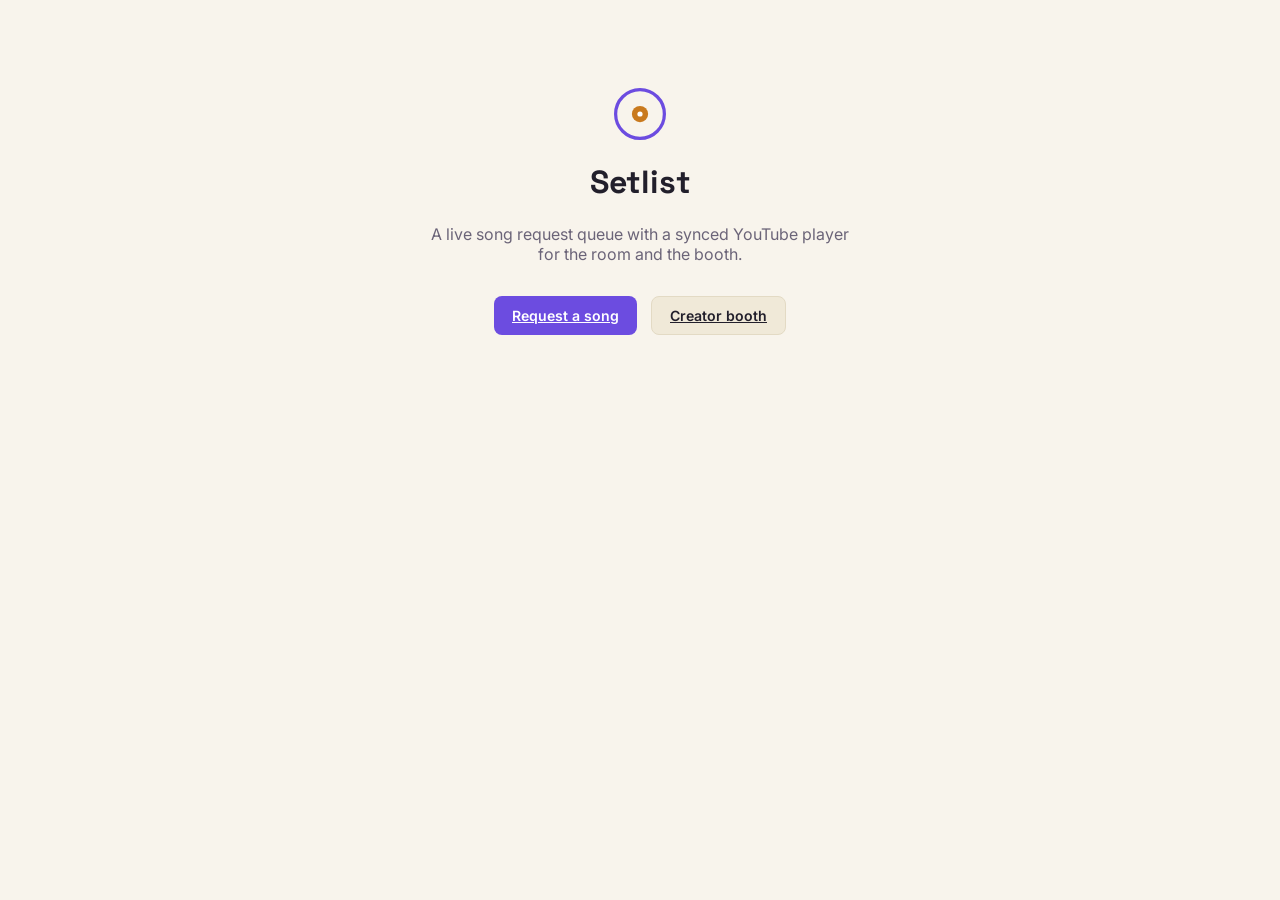
<file: index.html>
<!DOCTYPE html>
<html lang="en">
<head>
<meta charset="UTF-8">
<meta name="viewport" content="width=device-width, initial-scale=1, viewport-fit=cover">
<title>Setlist</title>
<link rel="preconnect" href="https://fonts.googleapis.com">
<link rel="preconnect" href="https://fonts.gstatic.com" crossorigin>
<link href="https://fonts.googleapis.com/css2?family=Space+Grotesk:wght@600;700&family=Inter:wght@400;600&display=swap" rel="stylesheet">
<link rel="stylesheet" href="style.css">
<style>
  .landing { display: flex; flex-direction: column; align-items: center; text-align: center; padding: 60px 20px; gap: 22px; }
  .landing h1 { font-size: 2rem; margin: 0; }
  .landing p { color: var(--ink-dim); max-width: 42ch; margin: 0; }
  .landing .links { display: flex; gap: 14px; flex-wrap: wrap; justify-content: center; margin-top: 10px; }
</style>
</head>
<body>
<div class="app">
  <main>
    <div class="landing">
      <svg width="52" height="52" viewBox="0 0 32 32" fill="none" xmlns="http://www.w3.org/2000/svg">
        <circle cx="16" cy="16" r="15" stroke="var(--accent)" stroke-width="2"/>
        <circle cx="16" cy="16" r="5" fill="var(--live)"/>
        <circle cx="16" cy="16" r="1.6" fill="var(--surface)"/>
      </svg>
      <h1>Setlist</h1>
      <p>A live song request queue with a synced YouTube player for the room and the booth.</p>
      <div class="links">
        <a class="btn btn-primary" href="client.html">Request a song</a>
        <a class="btn btn-ghost" href="creator.html">Creator booth</a>
      </div>
    </div>
  </main>
</div>
</body>
</html>
</file>
<file: style.css>
/* ===== Setlist — shared design tokens & layout ===== */
:root {
  --bg: #F8F4EC;
  --surface: #FFFFFF;
  --surface-alt: #F0E9D8;
  --line: #E3DAC4;
  --ink: #221F2B;
  --ink-dim: #6B6478;
  --accent: #6C4CE0;
  --accent-ink: #FFFFFF;
  --live: #C97A1E;
  --live-soft: #F3DFB9;
  --good: #2F9E63;
  --bad: #C74B3F;
  --radius-s: 8px;
  --radius-m: 14px;
  --radius-l: 22px;
  box-sizing: border-box;
  padding-top: env(safe-area-inset-top, 0px);
  padding-bottom: env(safe-area-inset-bottom, 0px);
}
@media (prefers-color-scheme: dark) {
  :root:not([data-theme="light"]) {
    --bg: #131019; --surface: #1D1926; --surface-alt: #262032;
    --line: #342D42; --ink: #F3EFE8; --ink-dim: #9A92AC;
    --accent: #9B85FF; --accent-ink: #17131F; --live: #F0B342;
    --live-soft: #3A2E17; --good: #4FC98A; --bad: #FF7A6B;
  }
}
:root[data-theme="dark"] {
  --bg: #131019; --surface: #1D1926; --surface-alt: #262032;
  --line: #342D42; --ink: #F3EFE8; --ink-dim: #9A92AC;
  --accent: #9B85FF; --accent-ink: #17131F; --live: #F0B342;
  --live-soft: #3A2E17; --good: #4FC98A; --bad: #FF7A6B;
}
html { scroll-padding-top: env(safe-area-inset-top, 0px); }
* { box-sizing: border-box; }
html, body {
  height: 100%; margin: 0; background: var(--bg); color: var(--ink);
  font-family: "Inter", system-ui, sans-serif; -webkit-font-smoothing: antialiased;
}
h1, h2, h3, .display { font-family: "Space Grotesk", "Inter", system-ui, sans-serif; }
button, input, textarea { font-family: inherit; }
a { color: var(--accent); }

.app { min-height: 100%; display: flex; flex-direction: column; }

header.topbar {
  position: sticky; top: env(safe-area-inset-top, 0px); z-index: 20;
  background: var(--bg); border-bottom: 1px solid var(--line);
  padding: 14px 20px; display: flex; align-items: center; justify-content: space-between; gap: 12px;
}
.brand { display: flex; align-items: center; gap: 10px; }
.brand .mark { width: 30px; height: 30px; flex: none; }
.brand .name { font-weight: 700; font-size: 1.15rem; letter-spacing: -0.01em; }
.brand .sub { font-size: 0.72rem; color: var(--ink-dim); margin-top: -2px; }
.nav-link {
  font-size: 0.82rem; font-weight: 600; color: var(--ink-dim);
  text-decoration: none; border: 1px solid var(--line); border-radius: 999px;
  padding: 7px 16px; background: var(--surface-alt);
}
.nav-link:hover { color: var(--accent); border-color: var(--accent); }

main { flex: 1; width: 100%; max-width: 780px; margin: 0 auto; padding: 28px 20px 64px; }
main.wide { max-width: 920px; }

.hero { position: relative; padding: 26px 4px 22px; overflow: hidden; }
.hero h1 { font-size: 1.7rem; margin: 0 0 6px; line-height: 1.15; }
.hero p { margin: 0; color: var(--ink-dim); font-size: 0.95rem; max-width: 48ch; }
.eq { position: absolute; right: -6px; top: 8px; display: flex; align-items: flex-end; gap: 4px; height: 46px; opacity: 0.55; }
.eq span { width: 5px; border-radius: 3px; background: linear-gradient(180deg, var(--accent), var(--live)); animation: bounce 1.1s ease-in-out infinite; }
.eq span:nth-child(1){ height: 18px; animation-delay: 0s; }
.eq span:nth-child(2){ height: 34px; animation-delay: .15s; }
.eq span:nth-child(3){ height: 12px; animation-delay: .3s; }
.eq span:nth-child(4){ height: 40px; animation-delay: .45s; }
.eq span:nth-child(5){ height: 22px; animation-delay: .6s; }
@keyframes bounce { 0%,100% { transform: scaleY(0.45); } 50% { transform: scaleY(1); } }
@media (prefers-reduced-motion: reduce) { .eq span { animation: none; } }

.card { background: var(--surface); border: 1px solid var(--line); border-radius: var(--radius-l); padding: 20px; margin-bottom: 18px; }
.section-title { display: flex; align-items: center; justify-content: space-between; margin-bottom: 12px; }
.section-title h2 { font-size: 1.02rem; margin: 0; }
.count-pill { font-size: 0.75rem; color: var(--ink-dim); background: var(--surface-alt); border-radius: 999px; padding: 2px 10px; }

/* ---- player ---- */
.player-card { padding: 0; overflow: hidden; position: relative; }
.player-wrap { position: relative; width: 100%; aspect-ratio: 16 / 9; background: #000; }
.player-wrap iframe { position: absolute; inset: 0; width: 100%; height: 100%; border: none; }
.player-meta { padding: 14px 18px; display: flex; align-items: center; justify-content: space-between; gap: 12px; flex-wrap: wrap; }
.player-meta .np-t { font-weight: 700; font-size: 0.98rem; }
.player-meta .np-a { font-size: 0.82rem; color: var(--ink-dim); }
.player-controls { display: flex; gap: 8px; align-items: center; padding: 0 18px 16px; }
.scrub {
  -webkit-appearance: none; appearance: none; width: 100%; height: 5px;
  border-radius: 3px; background: var(--line); outline: none; cursor: pointer;
}
.scrub::-webkit-slider-thumb { -webkit-appearance: none; width: 14px; height: 14px; border-radius: 50%; background: var(--accent); cursor: pointer; }
.scrub::-moz-range-thumb { width: 14px; height: 14px; border: none; border-radius: 50%; background: var(--accent); cursor: pointer; }
.scrub-row { padding: 0 18px 8px; }
.time-row { display: flex; justify-content: space-between; font-size: 0.72rem; color: var(--ink-dim); padding: 0 18px 6px; }
.unmute-overlay {
  position: absolute; inset: 0; display: flex; align-items: center; justify-content: center;
  background: rgba(10,8,15,0.55); color: #fff; cursor: pointer; z-index: 5; text-align: center; gap: 8px; flex-direction: column;
}
.unmute-overlay .btn { pointer-events: none; }
.player-empty { display: flex; align-items: center; justify-content: center; height: 100%; color: var(--ink-dim); font-size: 0.9rem; }

/* ---- combobox ---- */
.combo { position: relative; }
.search-field { display: flex; align-items: center; gap: 10px; background: var(--surface-alt); border: 1px solid var(--line); border-radius: var(--radius-m); padding: 12px 14px; }
.search-field svg { flex: none; opacity: 0.55; }
.search-field input { border: none; background: transparent; outline: none; color: var(--ink); font-size: 0.98rem; width: 100%; }
.search-field input::placeholder { color: var(--ink-dim); }
.combo-panel {
  position: absolute; left: 0; right: 0; top: calc(100% + 8px); background: var(--surface);
  border: 1px solid var(--line); border-radius: var(--radius-m); box-shadow: 0 12px 28px rgba(0,0,0,0.14);
  max-height: 280px; overflow-y: auto; z-index: 30; padding: 6px;
}
.combo-item { padding: 10px 12px; border-radius: var(--radius-s); cursor: pointer; display: flex; flex-direction: column; gap: 1px; }
.combo-item:hover, .combo-item.hi { background: var(--surface-alt); }
.combo-item .t { font-weight: 600; font-size: 0.93rem; }
.combo-item .a { font-size: 0.8rem; color: var(--ink-dim); }
.combo-empty { padding: 16px 10px; color: var(--ink-dim); font-size: 0.88rem; text-align: center; }

.selected-row {
  margin-top: 14px; display: flex; align-items: center; justify-content: space-between; gap: 12px;
  padding: 14px 16px; background: var(--live-soft); border-radius: var(--radius-m); border: 1px solid var(--line);
}
.selected-row .info .t { font-weight: 700; }
.selected-row .info .a { font-size: 0.85rem; color: var(--ink-dim); }

/* ---- buttons ---- */
.btn { border: none; border-radius: var(--radius-s); padding: 10px 18px; font-weight: 600; font-size: 0.88rem; cursor: pointer; display: inline-flex; align-items: center; gap: 6px; transition: opacity .15s ease, transform .05s ease; }
.btn:active { transform: scale(0.98); }
.btn:disabled { opacity: 0.45; cursor: not-allowed; }
.btn-primary { background: var(--accent); color: var(--accent-ink); }
.btn-primary:hover:not(:disabled) { opacity: 0.9; }
.btn-ghost { background: var(--surface-alt); color: var(--ink); border: 1px solid var(--line); }
.btn-ghost:hover:not(:disabled) { background: var(--line); }
.btn-live { background: var(--live); color: #23180a; }
.btn-danger { background: transparent; color: var(--bad); border: 1px solid var(--bad); }
.btn-sm { padding: 6px 12px; font-size: 0.78rem; }
.btn-icon { width: 40px; height: 40px; padding: 0; border-radius: 50%; justify-content: center; }
.link-btn { background: none; border: none; color: var(--accent); font-weight: 600; font-size: 0.88rem; cursor: pointer; padding: 0; }

.suggest-row { text-align: center; margin-top: 16px; }
.suggest-row p { margin: 0 0 6px; color: var(--ink-dim); font-size: 0.85rem; }

/* ---- queue list ---- */
.queue-list { display: flex; flex-direction: column; gap: 8px; }
.qrow { display: flex; align-items: center; gap: 12px; padding: 12px 14px; border-radius: var(--radius-m); background: var(--surface-alt); border: 1px solid var(--line); }
.qrow.now { background: var(--live-soft); border-color: var(--live); }
.qrow .pos { width: 26px; height: 26px; flex: none; border-radius: 50%; background: var(--surface); border: 1px solid var(--line); display: flex; align-items: center; justify-content: center; font-size: 0.78rem; font-weight: 700; color: var(--ink-dim); }
.qrow.now .pos { background: var(--live); color: #23180a; border-color: var(--live); }
.qrow .body { flex: 1; min-width: 0; }
.qrow .t { font-weight: 600; font-size: 0.95rem; white-space: nowrap; overflow: hidden; text-overflow: ellipsis; }
.qrow .a { font-size: 0.8rem; color: var(--ink-dim); white-space: nowrap; overflow: hidden; text-overflow: ellipsis; }
.now-tag { font-size: 0.65rem; font-weight: 700; letter-spacing: 0.02em; color: var(--live); margin-left: 8px; }
.yt-link { flex: none; width: 30px; height: 30px; border-radius: 50%; background: var(--surface); border: 1px solid var(--line); display: flex; align-items: center; justify-content: center; color: var(--ink-dim); text-decoration: none; }
.yt-link:hover { color: var(--accent); }

.empty { text-align: center; padding: 34px 16px; color: var(--ink-dim); font-size: 0.9rem; }
.empty .big { font-size: 1.6rem; margin-bottom: 6px; }

.control-bar { display: flex; gap: 10px; flex-wrap: wrap; margin-bottom: 6px; }

.allow-row { display: flex; align-items: center; justify-content: space-between; gap: 10px; padding: 10px 12px; border-radius: var(--radius-s); }
.allow-row:hover { background: var(--surface-alt); }
.allow-row .t { font-weight: 600; font-size: 0.9rem; }
.allow-row .a { font-size: 0.78rem; color: var(--ink-dim); }

.sugg-row { display: flex; align-items: center; justify-content: space-between; gap: 10px; padding: 12px; border-radius: var(--radius-m); background: var(--surface-alt); border: 1px solid var(--line); margin-bottom: 8px; }
.sugg-actions { display: flex; gap: 6px; flex: none; }

/* ---- modal ---- */
.overlay { position: fixed; inset: 0; background: rgba(10,8,15,0.45); display: none; align-items: center; justify-content: center; padding: 20px; z-index: 100; }
.overlay.open { display: flex; }
.modal { background: var(--surface); border-radius: var(--radius-l); border: 1px solid var(--line); width: 100%; max-width: 420px; padding: 24px; max-height: 90vh; overflow-y: auto; }
.modal h3 { margin: 0 0 4px; }
.modal .hint { color: var(--ink-dim); font-size: 0.82rem; margin: 0 0 16px; }
.field { margin-bottom: 14px; }
.field label { display: block; font-size: 0.8rem; font-weight: 600; margin-bottom: 6px; color: var(--ink-dim); }
.field input, .field textarea { width: 100%; border: 1px solid var(--line); border-radius: var(--radius-s); padding: 10px 12px; background: var(--surface-alt); color: var(--ink); font-size: 0.92rem; outline: none; }
.field input:focus, .field textarea:focus { border-color: var(--accent); }
.field textarea { resize: vertical; min-height: 60px; }
.modal-actions { display: flex; gap: 10px; margin-top: 6px; }
.form-msg { font-size: 0.8rem; margin: -6px 0 12px; }
.form-msg.err { color: var(--bad); }
.form-msg.ok { color: var(--good); }

.import-list { display: flex; flex-direction: column; gap: 8px; max-height: 360px; overflow-y: auto; margin-bottom: 14px; padding-right: 4px; }
.import-row { display: flex; align-items: center; gap: 10px; padding: 8px 10px; border: 1px solid var(--line); border-radius: var(--radius-s); background: var(--surface-alt); }
.import-check input { width: 17px; height: 17px; accent-color: var(--accent); cursor: pointer; }
.import-fields { flex: 1; display: flex; flex-direction: column; gap: 4px; min-width: 0; }
.import-fields input { width: 100%; border: 1px solid var(--line); border-radius: 6px; padding: 6px 8px; background: var(--surface); color: var(--ink); font-size: 0.85rem; outline: none; }
.import-fields input.imp-artist { font-weight: 600; }
.import-fields input:focus { border-color: var(--accent); }
.dup-badge { font-size: 0.68rem; color: var(--ink-dim); background: var(--surface); border: 1px solid var(--line); border-radius: 999px; padding: 2px 8px; flex: none; white-space: nowrap; }

.banner { background: var(--live-soft); border: 1px solid var(--live); border-radius: var(--radius-m); padding: 10px 14px; font-size: 0.82rem; margin-bottom: 16px; color: var(--ink); }
.banner.bad { background: #fbe3e0; border-color: var(--bad); }

::-webkit-scrollbar { width: 8px; height: 8px; }
::-webkit-scrollbar-thumb { background: var(--line); border-radius: 4px; }
:focus-visible { outline: 2px solid var(--accent); outline-offset: 2px; }

@media (max-width: 560px) {
  .brand .sub { display: none; }
  header.topbar { padding: 12px 14px; }
  main { padding: 20px 14px 56px; }
}
</file>
